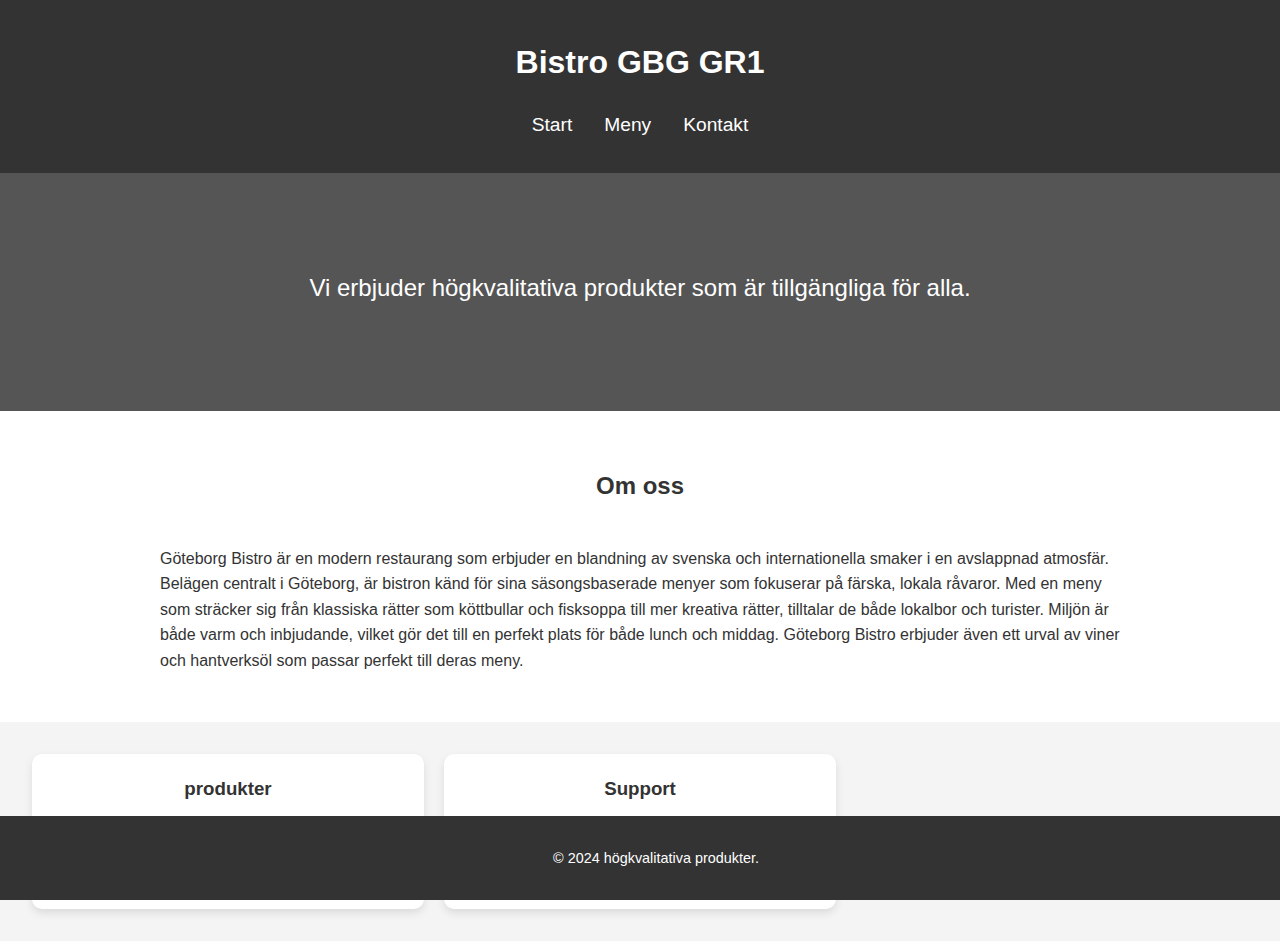
<file: index.html>
<!DOCTYPE html>
<html lang="sv">
<head>
  <meta charset="UTF-8">
  <meta name="viewport" content="width=device-width, initial-scale=1.0">
  <meta name="description" content="En tillgänglig och responsiv startsida med en avancerad layout">
  <title>Boiler Room v38</title>
  <link rel="stylesheet" href="styles.css">
</head>
<body>
  <header>
    <h1>Bistro GBG GR1</h1>
    <nav>
     <ul>
      <li><a href="index.html">Start</a></li>
      <li><a href="product.html">Meny</a></li>
      <li><a href="kontakt.html">Kontakt</a></li>
    </ul>
   </nav>
   </header>

    <section id="hero" class="hero">
  
      <p>Vi erbjuder högkvalitativa produkter som är tillgängliga för alla.</p>
    </section>
    <section id="about" class="grid-section">
      <article class="about-text">
        <h2>Om oss</h2>
        <p>Göteborg Bistro är en modern restaurang som erbjuder en blandning av svenska och internationella smaker i en avslappnad atmosfär. Belägen centralt i Göteborg, är bistron känd för sina säsongsbaserade menyer som fokuserar på färska, lokala råvaror. Med en meny som sträcker sig från klassiska rätter som köttbullar och fisksoppa till mer kreativa rätter, tilltalar de både lokalbor och turister. Miljön är både varm och inbjudande, vilket gör det till en perfekt plats för både lunch och middag. Göteborg Bistro erbjuder även ett urval av viner och hantverksöl som passar perfekt till deras meny.</p>
      </article>
    </section>
    <section id="services" class="services-grid">
      <article>
        <h3>produkter</h3>
        <p>Våran produkter är till alla</p>
      </article>
      <article>
        <h3>Support</h3>
        <p>Vårt team är tillgängligt för att hjälpa dig med alla dina frågor.</p>
      </article>
    </section>
  </main>
  <footer>
    <p>&copy; 2024 högkvalitativa produkter.</p>
  </footer>
</body>
</html>
</file>
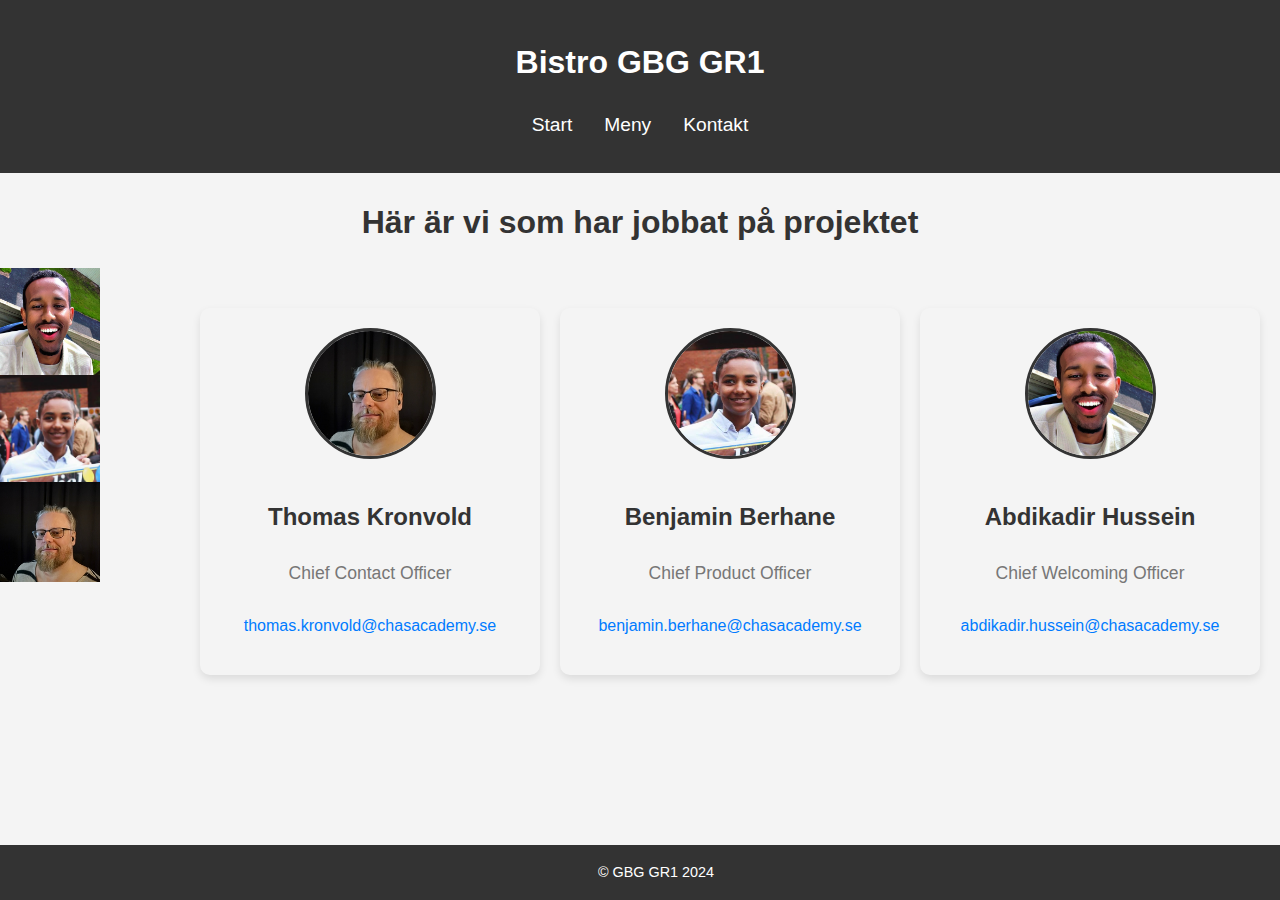
<file: kontakt.html>
<!DOCTYPE html>
<html lang="en">
<head>
 <meta charset="UTF-8">
 <meta name="viewport" content="width=device-width, initial-scale=1.0">
 <meta name="description" content="En högkvalitativ lunchrestaurang i Göteborg som erbjuder en trevlig atmosfär, perfect att ha en break mitt på dagen">
 <title>Boiler Room v38</title>
 <link rel="stylesheet" href="styles.css">

</head>
<body>
 <header>
  <h1>Bistro GBG GR1</h1>
  <nav>
   <ul>
    <li><a href="index.html">Start</a></li>
    <li><a href="product.html">Meny</a></li>
    <li><a href="kontakt.html">Kontakt</a></li>
  </ul>
 </nav>
 </header>
 <main>
  <h2 class="header"> Här är vi som har jobbat på projektet</h2>
  <section class="sec-contact">
    <article class="contact-card">
      <img src="/img/tk.png" alt="Profile Picture" class="profile-image">
      <h3 class="name">Thomas Kronvold</h3>
      <p class="title">Chief Contact Officer</p>
      <p class="email"><a href="mailto:thomas.kronvold@chasacademy.se">thomas.kronvold@chasacademy.se</a></p>
    </article>

    <article class="contact-card">
      <img src="/img/bb.jpg" alt="Profile Picture" class="profile-image">
      <h3 class="name">Benjamin Berhane</h3>
      <p class="title">Chief Product Officer</p>
      <p class="email"><a href="mailto:benjamin.berhane@chasacademy.se">benjamin.berhane@chasacademy.se</a></p>
    </article>

    <article class="contact-card">
      <img src="/img/ah.png" alt="Profile Picture" class="profile-image">
      <h3 class="name">Abdikadir Hussein</h3>
      <p class="title">Chief Welcoming Officer</p>
      <p class="email"><a href="mailto:abdikadir.hussein@chasacademy.se">abdikadir.hussein@chasacademy.se</a></p>
    </article>
  </section>
  <aside class="bildgalleri">
    <img src="/img/ah.png" alt="Bild på Abdikadir">
    <img src="/img/bb.jpg" alt="Bild på Benjamin">
    <img src="/img/tk.png" alt="Bild på Thomas">
  </aside>
 </main>
 <footer>
  &copy; GBG GR1 2024
 </footer>
 
</body>
</html>
</file>
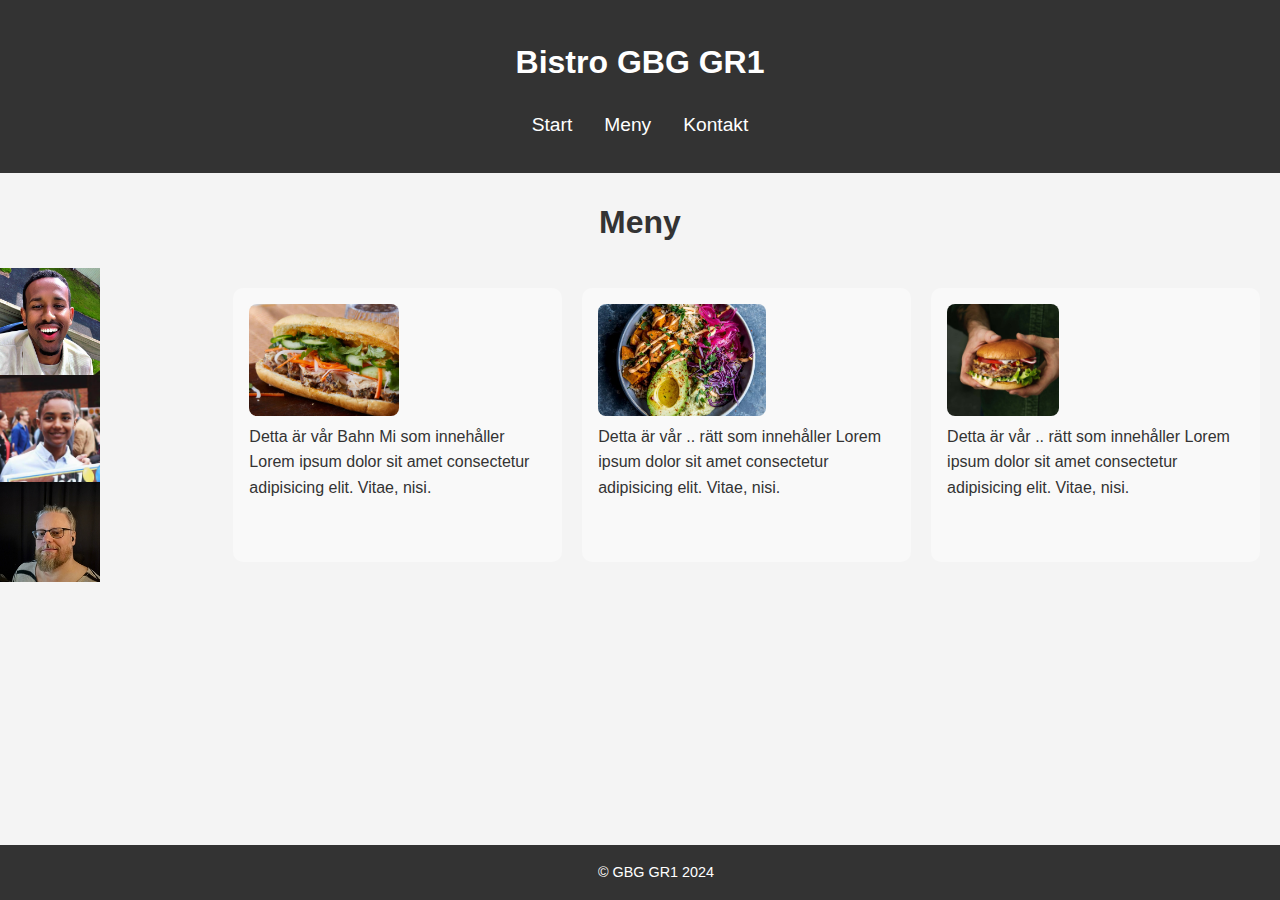
<file: product.html>
<!DOCTYPE html>
<html lang="en">
<head>
 <meta charset="UTF-8">
 <meta name="viewport" content="width=device-width, initial-scale=1.0">
 <meta name="description" content="En högkvalitativ lunchrestaurang i Göteborg som erbjuder en trevlig atmosfär, perfect att ha en break mitt på dagen">
 <title>Boiler Room v38, Meny</title>
 <link rel="stylesheet" href="styles.css">
</head>
<body>
 <header>
  <h1>Bistro GBG GR1</h1>
  <nav>
   <ul>
    <li><a href="index.html">Start</a></li>
    <li><a href="product.html">Meny</a></li>
    <li><a href="kontakt.html">Kontakt</a></li>
  </ul>
 </nav>
 </header>
  <main class="main-produkt">
    <h2 class="header">Meny</h2>
    <!-- <h3 class="header-menu"></h3> -->
    <section class="sec-menu">
      
        <figure>
          <img src="/img/roasted-pork-banh-mi-vietnamese-sandwitch-ddmfs-3X4-0332-cfb4d2e149e7476ab2a2b4030c543f1b.jpg" alt="Bahn Mi, Vietnamesisk smörgås">
          <figcaption>Detta är vår Bahn Mi som innehåller Lorem ipsum dolor sit amet consectetur adipisicing elit. Vitae, nisi.</figcaption>
        </figure>
        <figure>
          <img src="/img/vegetarisk-mat[600x400].jpg" alt="Avokado och sötpotatissallad (vegetarisk)">
          <figcaption>Detta är vår .. rätt som innehåller Lorem ipsum dolor sit amet consectetur adipisicing elit. Vitae, nisi.</figcaption>
        </figure>
        <figure>
          <img src="/img/scan_2021_inspiration_hamburgare_hand_1.jpg" alt="Klassisk Hamburgare">
          <figcaption>Detta är vår .. rätt som innehåller Lorem ipsum dolor sit amet consectetur adipisicing elit. Vitae, nisi.</figcaption>
        </figure>
    </section>
    <aside class="bildgalleri">
      <img src="/img/ah.png" alt="Bild på Abdikadir">
      <img src="/img/bb.jpg" alt="Bild på Benjamin">
      <img src="/img/tk.png" alt="Bild på Thomas">
    </aside>
  </main>
  <footer>
    &copy; GBG GR1 2024
  </footer>
</body>
</html>
</file>
<file: styles.css>
body {

 font-family: 'Arial', sans-serif;
 margin: 0;
 padding: 0;
 background-color: #F4F4F4;
 color: #333;
 line-height: 1.6;
}
h1 {
 text-align: center;
}

footer {
 position: fixed;
 bottom: 0;
 width: 100%;
}

nav a:hover {
 color: yellow;
 background-color: black;
}


h2 {
 margin: 1.5rem 0;
 text-align: center;
}

.sec-menu {
 gap: 2rem;
 padding: 1rem;
}
.header-menu {
 /* grid-template-columns: 1fr; */
}
figure {
 background-color: #F9F9F9;
 padding: 1rem;
 border-radius: 10px;
 margin: 0;
 
}
figure img {
 max-width: 100%;
 height: 7rem;
 border-radius: 8px;
}



   header {
     background-color: #333;
     color: white;
     padding: 1rem;
   }
   nav ul {
     display: flex;
     justify-content: center;
     list-style: none;
     padding: 0;
   }
   nav ul li {
     margin: 0 1rem;
   }
   nav ul li a {
     color: white;
     text-decoration: none;
     font-size: 1.2rem;
   }
   .hero {
     display: flex;
     flex-direction: column;
     justify-content: center;
     align-items: center;
     background-color: #555;
     color: white;
     text-align: center;
     padding: 5rem 1rem;
   }
   .hero h1 {
     font-size: 2.5rem;
     margin: 0;
   }
   .hero p {
     font-size: 1.5rem;
     margin-top: 1rem;
   }
   .grid-section {
     display: grid;
     grid-template-columns: 1fr;
     gap: 20px;
     padding: 2rem ;
     background-color: #fff;
   }
   .about-text {
     display: flex;
     flex-direction: column;
     align-self: center;
   }
   .services-grid {
     display: grid;
     grid-template-columns: repeat(auto-fit, minmax(300px, 1fr));
     gap: 20px;
     padding: 2rem;
     background-color: #F4F4F4;
   }
   .services-grid article {
     background-color: white;
     padding: 20px;
     border-radius: 10px;
     box-shadow: 0 4px 8px rgba(0, 0, 0, 0.1);
     text-align: center;
   }
   .services-grid article h3 {
     margin-top: 0;
   }
   footer {
     background-color: #333;
     color: white;
     text-align: center;
     padding: 1rem;
     font-size: 0.9rem;
   }
  
main {
 display: grid;
 grid-template-columns: 1fr 5fr; /* Asides smaller than section */
 grid-template-areas:
   "header" 
    "section"
    "aside";
}


.header {
 grid-area: header;
}

aside {
 width: 100px;
 display: flex;
 flex-direction: column;
 grid-area: aside;
}


/* Kontakt sidan */
.sec-menu,
.sec-contact {
 display: grid;
 grid-template-columns: 1fr;
 grid-template-rows: auto;
 gap: 20px;
 padding: 20px;
 grid-area: section;
}

.header{
  text-align: center;
  font-size: 2rem;
  margin-bottom: 20px;
 }

.contact-card {
 width: 300px;
 background-color: #f4f4f4;
 border-radius: 10px;
 box-shadow: 0 4px 8px rgba(0, 0, 0, 0.1);
 display: flex;
 flex-direction: column;
 text-align: center;
 padding: 20px;
 margin: 20px auto;
 transition: transform 0.3s ease;
}

.contact-card:hover {
 transform: scale(1.05);
 box-shadow: 3px 3px 5px #333;
}

.profile-image {
 width: 125px;
 height: 125px;
 border-radius: 50%;
 align-self: center;
 margin-bottom: 15px;
 border: 3px solid #333;
}

.name {
 font-size: 1.5rem;
 margin-bottom: 5px;
 color: #333;
}

.title {
 font-size: 1.1rem;
 color: #777;
 margin-bottom: 10px;
}

.email a {
 color: #007bff;
 text-decoration: none;
 font-size: 1rem;
}

.email a:hover {
 text-decoration: underline;
}

@media (min-width:481px) and (max-width:759px){

 main {
  display: grid;
  grid-template-columns: 1fr 5fr; /* Asides smaller than section */
  grid-template-areas:
    "header header"
    "aside section";
 }
.sec-menu,
.sec-contact {
 display: grid;
 grid-template-columns: repeat(2, 1fr);
 grid-template-rows: auto;
 gap: 20px;
 padding: 20px;
}
.hero h1 {
 font-size: 2.2rem;
}
.grid-section {
 grid-template-columns: 1fr;
 display: grid;
 gap: 20px;
 padding: 2rem 5rem;
 background-color: #fff;
}
}


@media (min-width:760px) {

 main {
  display: grid;
  grid-template-columns: 1fr 5fr; /* Asides smaller than section */
  grid-template-areas:
    "header header"
    "aside section";
 }

 .hero h1 {
  font-size: 3rem;
}
.services-grid {
  grid-template-columns: repeat(3, 1fr);
}
.grid-section {
 display: grid;
 grid-template-columns: 1fr;
 gap: 20px;
 padding: 2rem 10rem;
 background-color: #fff;
}

.sec-menu,
.sec-contact {
 display: grid;
 grid-template-columns: repeat(3, 1fr);
 grid-template-rows: auto;
 gap: 20px;
 padding: 20px;
}
}
@media only screen and (max-width: 480px) {
 .hero h1 {
   font-size: 2rem;
 }
 .hero p {
   font-size: 1.2rem;
 }
 .grid-section {
   grid-template-columns: 1fr;
 }
 .services-grid {
   grid-template-columns: 1fr;
 }
}

@media only screen and (min-width: 1200px) {
 /* .hero h1 {
   font-size: 3rem;
 }
 .services-grid {
   grid-template-columns: repeat(3, 1fr);
 }
 .grid-section {
  display: grid;
  grid-template-columns: 1fr;
  gap: 20px;
  padding: 2rem 10rem;
  background-color: #fff;
} */
}
</file>
